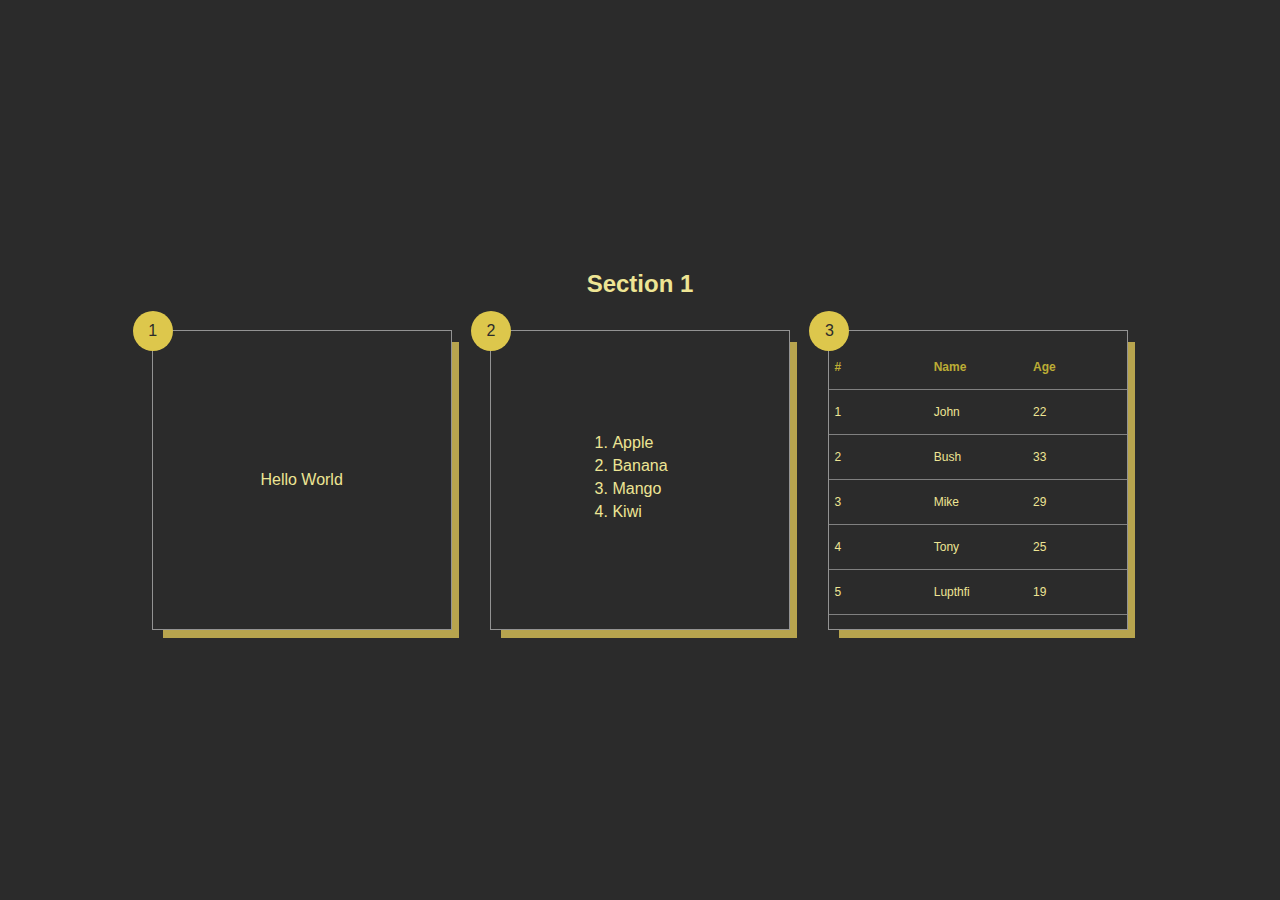
<file: section-1/index.html>
<!DOCTYPE html>
<html lang="en">
  <head>
    <meta charset="UTF-8" />
    <meta name="viewport" content="width=device-width, initial-scale=1.0" />
    <meta http-equiv="X-UA-Compatible" content="ie=edge" />
    <title>Document</title>
    <link rel="stylesheet" href="./style.css" />
  </head>

  <body>
    <div class="container">
      <div class="row">
        <h2 class="start">Section 1</h2>
      </div>
      <div class="row ">
        <div class="box one">
          <span class="number_one">1</span>
          <p class="caption">Hello World</p>
        </div>
        <div class="box two">
          <span class="number_two">2</span>
          <ul class="list"></ul>
        </div>
        <div class="box three">
          <span class="number_three">3</span>
          <table>
            <thead>
              <tr>
                <th>#</th>
                <th>Name</th>
                <th>Age</th>
              </tr>
            </thead>

            <tbody class="tbody"></tbody>
          </table>
        </div>
      </div>
    </div>
    <script src="./main.js"></script>
  </body>
</html>
</file>
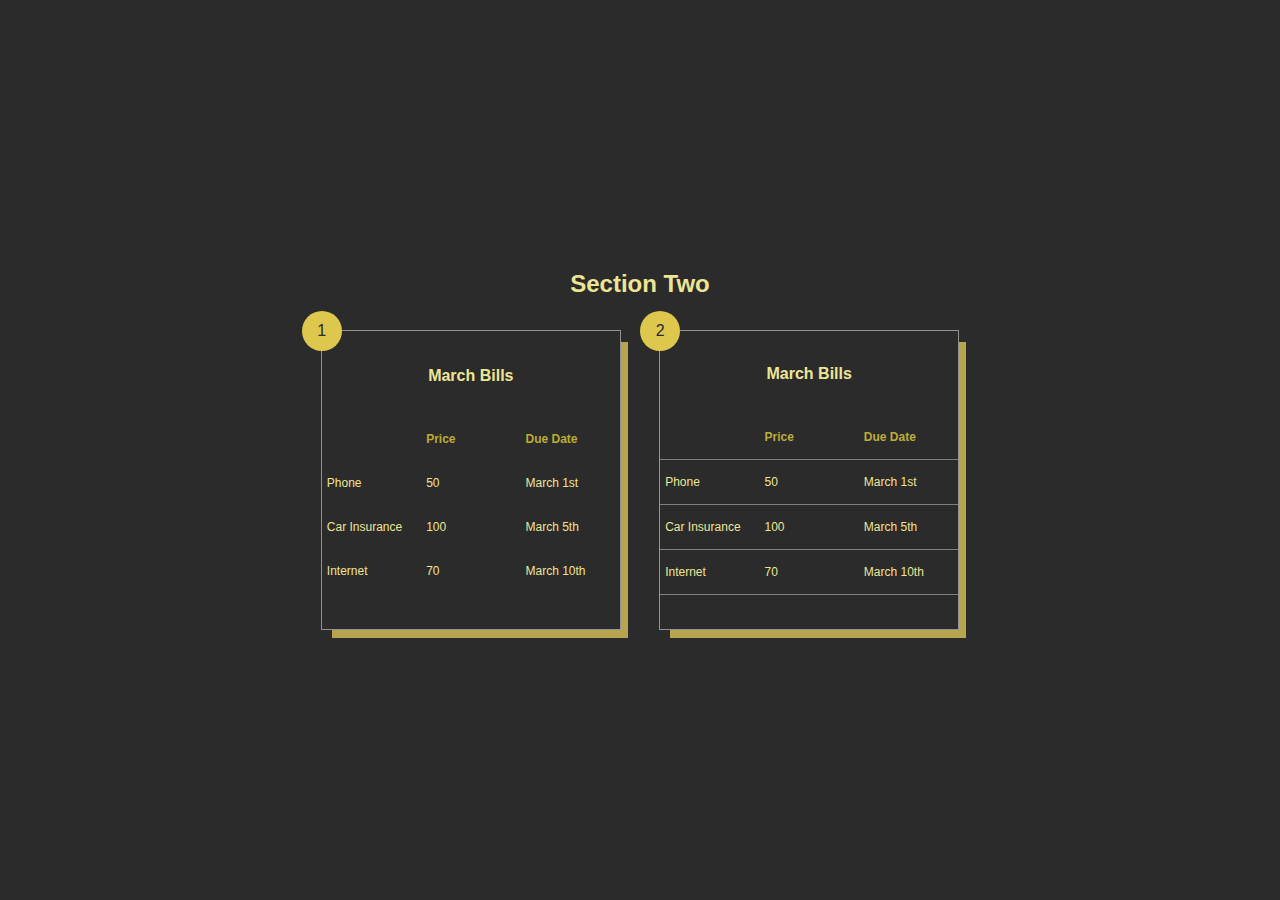
<file: section-2/index.html>
<!DOCTYPE html>
<html lang="en">

<head>
    <meta charset="UTF-8" />
    <meta name="viewport" content="width=device-width, initial-scale=1.0" />
    <meta http-equiv="X-UA-Compatible" content="ie=edge" />
    <title>Document</title>
    <link rel="stylesheet" href="./style.css" />
</head>

<body>
    <div class="container">
        <h2 class="start">Section Two</h2>
        <div class="row">
            <!-- Inject Data Here -->
        </div>
    </div>
    </div>
    <script src="./main.js"></script>
</body>

</html>
</file>
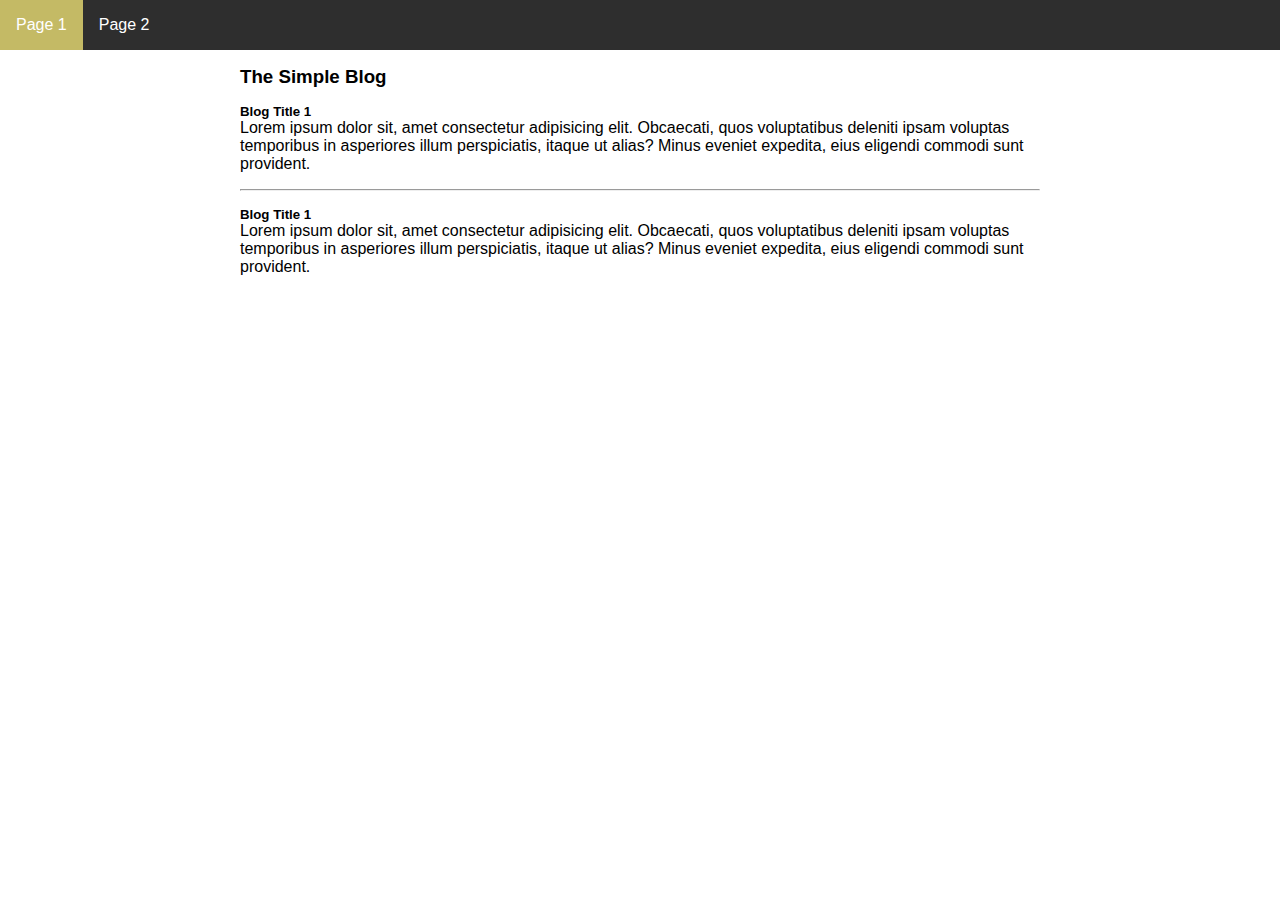
<file: section-4/index.html>
<!DOCTYPE html>
<html lang="en">
  <head>
    <meta charset="UTF-8" />
    <meta name="viewport" content="width=device-width, initial-scale=1.0" />
    <meta http-equiv="X-UA-Compatible" content="ie=edge" />
    <title>Document</title>
    <link rel="stylesheet" href="./style.css" />
  </head>
  <body>
    <nav>
      <ul>
        <li><a href="./index.html">Page 1</a></li>
        <li><a href="./page-2.html">Page 2</a></li>
      </ul>
    </nav>
    <section>
      <div class="container">
        <h3>The Simple Blog</h3>
        <section>
          <h5>Blog Title 1</h5>
          <p>
            Lorem ipsum dolor sit, amet consectetur adipisicing elit. Obcaecati,
            quos voluptatibus deleniti ipsam voluptas temporibus in asperiores
            illum perspiciatis, itaque ut alias? Minus eveniet expedita, eius
            eligendi commodi sunt provident.
          </p>
        </section>
        <hr />
        <section>
          <h5>Blog Title 1</h5>
          <p>
            Lorem ipsum dolor sit, amet consectetur adipisicing elit. Obcaecati,
            quos voluptatibus deleniti ipsam voluptas temporibus in asperiores
            illum perspiciatis, itaque ut alias? Minus eveniet expedita, eius
            eligendi commodi sunt provident.
          </p>
        </section>
      </div>
    </section>
  </body>
</html>
</file>
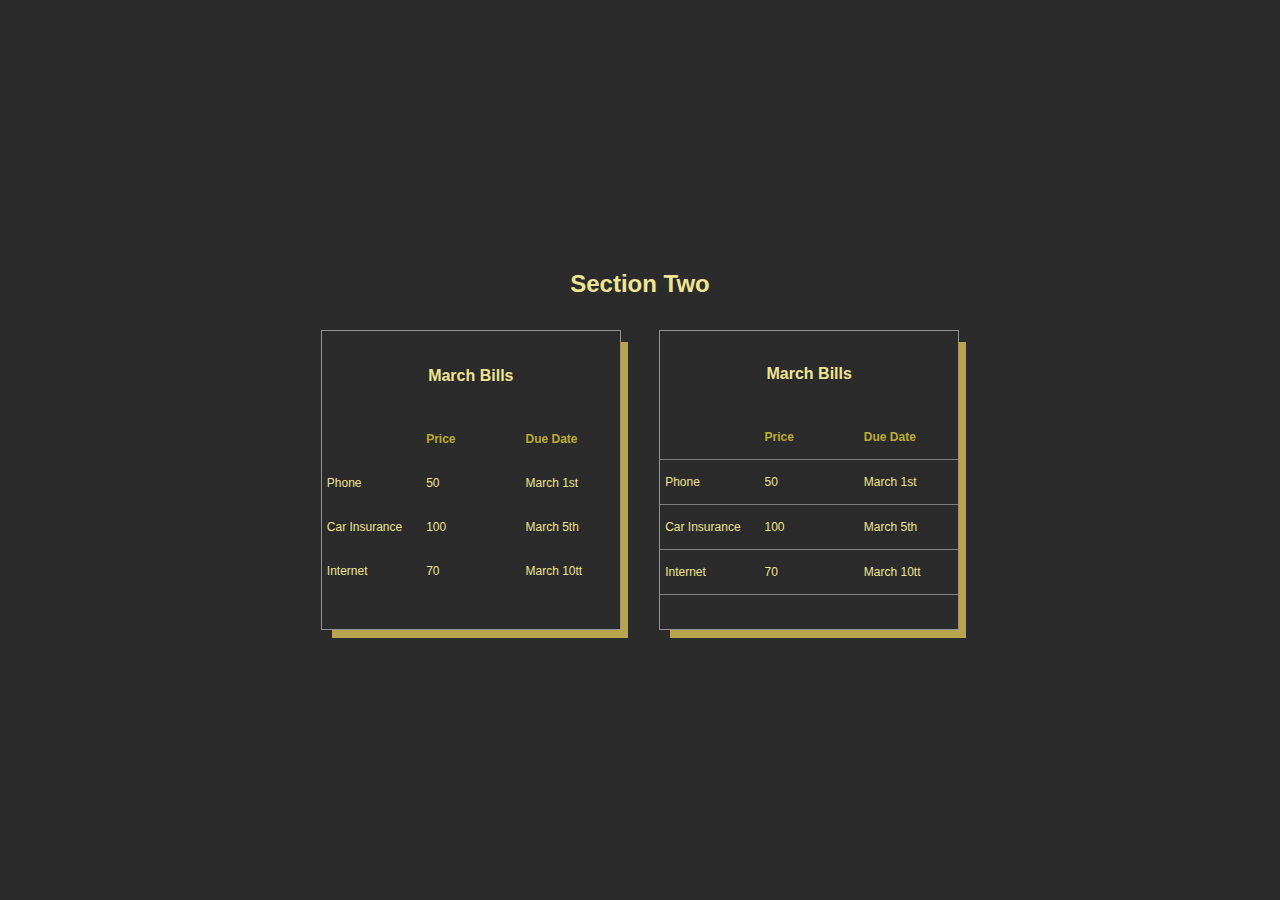
<file: section-two/index.html>
<!DOCTYPE html>
<html lang="en">
  <head>
    <meta charset="UTF-8" />
    <meta name="viewport" content="width=device-width, initial-scale=1.0" />
    <meta http-equiv="X-UA-Compatible" content="ie=edge" />
    <title>Document</title>
    <link rel="stylesheet" href="./style.css" />
  </head>
  <body>
    <div class="container">
      <h2 class="start">Section Two</h2>
      <div class="row">
        <!-- Inject Data Here -->
      </div>
      </div>
    </div>
    <script src="./main.js"></script>
  </body>
</html>
</file>
<file: section-1/style.css>
* {
  padding: 0;
  margin: 0;
  box-sizing: border-box;
}
body {
  font-family: "Open Sans", sans-serif;
  color: #eee594;
}

.container {
  display: flex;
  background-color: #2b2b2b;
  height: 100vh;
  width: 100%;
  align-items: center;
  justify-content: center;
  flex-direction: column;
}

.row {
  display: flex;
  width: 100%;
  align-items: center;
  justify-content: center;
}

.box {
  display: flex;
  flex-direction: column;
  align-items: center;
  justify-content: center;
  border: 2px solid #eaeaea2f;
  margin: 0 1.2rem;
  height: 300px;
  width: 300px;
  border: 1px solid #eaeaea8c;
  position: relative;

  /* border-radius: 5px; */
  -webkit-box-shadow: 9px 10px 0px -2px rgba(231, 206, 91, 0.75);
  -moz-box-shadow: 9px 10px 0px -2px rgba(231, 206, 91, 0.75);
  box-shadow: 9px 10px 0px -2px rgba(231, 206, 91, 0.75);
}

.start {
  margin-bottom: 2rem;
}

table {
  width: 100%;
  table-layout: fixed;
  display: table;
  border-spacing: 0;
  font-size: 12px;
  border-collapse: collapse;
}

thead {
  color: rgba(236, 218, 57, 0.753);
}

ul {
  list-style: decimal;
}

li {
  margin-bottom: 5px;
}

tr {
  border-bottom: 1px solid rgba(0, 0, 0, 0.12);
  display: table-row;
  vertical-align: inherit;
  border-color: inherit;
}
tbody {
  display: table-row-group;
  vertical-align: middle;
  border-color: inherit;
}

td,
th {
  padding: 15px 5px;
  display: table-cell;
  text-align: left;
  vertical-align: middle;
  border-radius: 2px;
}

.start {
  margin-bottom: 2rem;
}

.number_one,
.number_two,
.number_three {
  border-radius: 50%;
  color: #2b2b2b;
  height: 25px;
  width: 25px;
  display: flex;
  align-items: center;
  justify-content: center;
  padding: 20px;
  background-color: rgb(221, 199, 76);
  position: absolute;
  top: 0;
  left: 0;
  margin: -20px 0 0 -20px;
}

.caption {
  transition: 0.3s;
}

.caption:hover {
  color: #cf6969;
}
</file>
<file: section-2/style.css>
* {
  padding: 0;
  margin: 0;
  box-sizing: border-box;
}

body {
  font-family: "Open Sans", sans-serif;
  color: #eee594;
}

.container {
  display: flex;
  background-color: #2b2b2b;
  height: 100vh;
  width: 100%;
  align-items: center;
  justify-content: center;
  flex-direction: column;
}

.row {
  display: flex;
  width: 100%;
  align-items: center;
  justify-content: center;
}

.start {
  margin-bottom: 2rem;
}

table {
  width: 100%;
  table-layout: fixed;
  display: table;
  border-spacing: 0;
  font-size: 12px;
}

.stripped {
  width: 100%;
  table-layout: fixed;
  display: table;
  border-spacing: 0;
  font-size: 12px;
  border-collapse: collapse;
}

thead {
  color: rgba(236, 218, 57, 0.753);
}

tr {
  border-bottom: 1px solid rgba(0, 0, 0, 0.12);
  display: table-row;
  vertical-align: inherit;
  border-color: inherit;
}
tbody {
  display: table-row-group;
  vertical-align: middle;
  border-color: inherit;
}

td,
th {
  padding: 15px 5px;
  display: table-cell;
  text-align: left;
  vertical-align: middle;
  border-radius: 2px;
}

.box {
  display: flex;
  flex-direction: column;
  align-items: center;
  justify-content: center;
  border: 2px solid #eaeaea2f;
  margin: 0 1.2rem;
  height: 300px;
  width: 300px;
  border: 1px solid #eaeaea8c;
  position: relative;

  /* border-radius: 5px; */
  -webkit-box-shadow: 9px 10px 0px -2px rgba(231, 206, 91, 0.75);
  -moz-box-shadow: 9px 10px 0px -2px rgba(231, 206, 91, 0.75);
  box-shadow: 9px 10px 0px -2px rgba(231, 206, 91, 0.75);
}

.start {
  margin-bottom: 2rem;
}

.number_one,
.number_two,
.number_three {
  border-radius: 50%;
  color: #2b2b2b;
  height: 25px;
  width: 25px;
  display: flex;
  align-items: center;
  justify-content: center;
  padding: 20px;
  background-color: rgb(221, 199, 76);
  position: absolute;
  top: 0;
  left: 0;
  margin: -20px 0 0 -20px;
}
</file>
<file: section-4/style.css>
* {
  box-sizing: border-box;
  margin: 0;
  padding: 0;
}

body {
  height: 100vh;
  width: 100%;
  font-family: "Lucida Sans", "Lucida Sans Regular", "Lucida Grande",
    "Lucida Sans Unicode", Geneva, Verdana, sans-serif;
}

nav {
  display: flex;
  background-color: rgb(46, 46, 46);
}

ul {
  list-style-type: none;
  margin: 0;
  padding: 0;
  overflow: hidden;
  display: block;
}

li {
  float: left;
}

li a {
  display: block;
  color: white;
  text-align: center;
  padding: 16px 16px;
  text-decoration: none;
  transition: 0.2s;
}

li a:hover {
  background-color: rgb(196, 186, 101);
}

section {
  margin: 1rem auto;
}

.container {
  max-width: 800px;
  margin: 0 auto;
}

.text-center {
  text-align: center;
}

main {
  max-width: 500px;
  margin: 0 auto;
}

article {
  margin: 1rem 0;
}

@supports (display: grid) {
  main {
    max-width: none;
    margin: 0;
  }
  article {
    margin: 0;
  }
  main {
    display: grid;
    grid-template-columns: repeat(auto-fill, minmax(300px, 1fr));
    grid-gap: 1rem;
    padding: 2rem;
  }
}

article {
  display: grid;
  grid-template-columns: 50px 1fr;
}

article > div:nth-child(1) {
  display: flex;
  flex-direction: column;
  justify-content: space-between;
  align-items: center;
  margin-right: 2em;
}

article > div > img:nth-child(1) {
  border-radius: 50%;
  border: 2px solid rgba(231, 206, 91, 0.75);
  height: 30px;
  width: 30px;
  object-fit: cover;
  padding: 5px;
}

article > div > img:nth-child(3) {
  height: 30px;
  width: 30px;
  object-fit: cover;
  padding: 5px;
}

article > div > p.vertical_mode {
  text-transform: uppercase;
  font-size: 6px;
  transform: rotate(180deg);
  writing-mode: vertical-rl;
  transform: rotate(180deg);
  letter-spacing: 0.5em;
  font-weight: 500;
}

article {
  padding: 2rem;
  -webkit-box-shadow: 9px 10px 0px -2px rgba(231, 206, 91, 0.75);
  -moz-box-shadow: 9px 10px 0px -2px rgba(231, 206, 91, 0.75);
  box-shadow: 9px 10px 0px -2px rgba(231, 206, 91, 0.75);
}

article > div > h1 {
  margin-bottom: 0.4rem;
  font-size: 1rem;
}

article > p {
  margin: 1rem 1rem;
}

main {
  font-family: Avenir, Roboto, Helvetica, san-serif;
  font-size: 80%;
}

article {
  border: 1px solid rgb(73, 73, 73);
}
</file>
<file: section-two/style.css>
* {
  padding: 0;
  margin: 0;
  box-sizing: border-box;
}
body {
  font-family: "Open Sans", sans-serif;
  color: #eee594;
}

.container {
  display: flex;
  background-color: #2b2b2b;
  height: 100vh;
  width: 100%;
  align-items: center;
  justify-content: center;
  flex-direction: column;
}

.row {
  display: flex;
  width: 100%;
  align-items: center;
  justify-content: center;
}

.box {
  display: flex;
  flex-direction: column;
  align-items: center;
  justify-content: center;
  border: 2px solid #eaeaea2f;
  margin: 0 1.2rem;
  height: 300px;
  width: 300px;
  border: 1px solid #eaeaea8c;

  /* border-radius: 5px; */
  -webkit-box-shadow: 9px 10px 0px -2px rgba(231, 206, 91, 0.75);
  -moz-box-shadow: 9px 10px 0px -2px rgba(231, 206, 91, 0.75);
  box-shadow: 9px 10px 0px -2px rgba(231, 206, 91, 0.75);
}

.start {
  margin-bottom: 2rem;
}

table {
  width: 100%;
  table-layout: fixed;
  display: table;
  border-spacing: 0;
  font-size: 12px;
}

.stripped {
  width: 100%;
  table-layout: fixed;
  display: table;
  border-spacing: 0;
  font-size: 12px;
  border-collapse: collapse;
}

thead {
  color: rgba(236, 218, 57, 0.753);
}

tr {
  border-bottom: 1px solid rgba(0, 0, 0, 0.12);
  display: table-row;
  vertical-align: inherit;
  border-color: inherit;
}
tbody {
  display: table-row-group;
  vertical-align: middle;
  border-color: inherit;
}

td,
th {
  padding: 15px 5px;
  display: table-cell;
  text-align: left;
  vertical-align: middle;
  border-radius: 2px;
}
</file>
